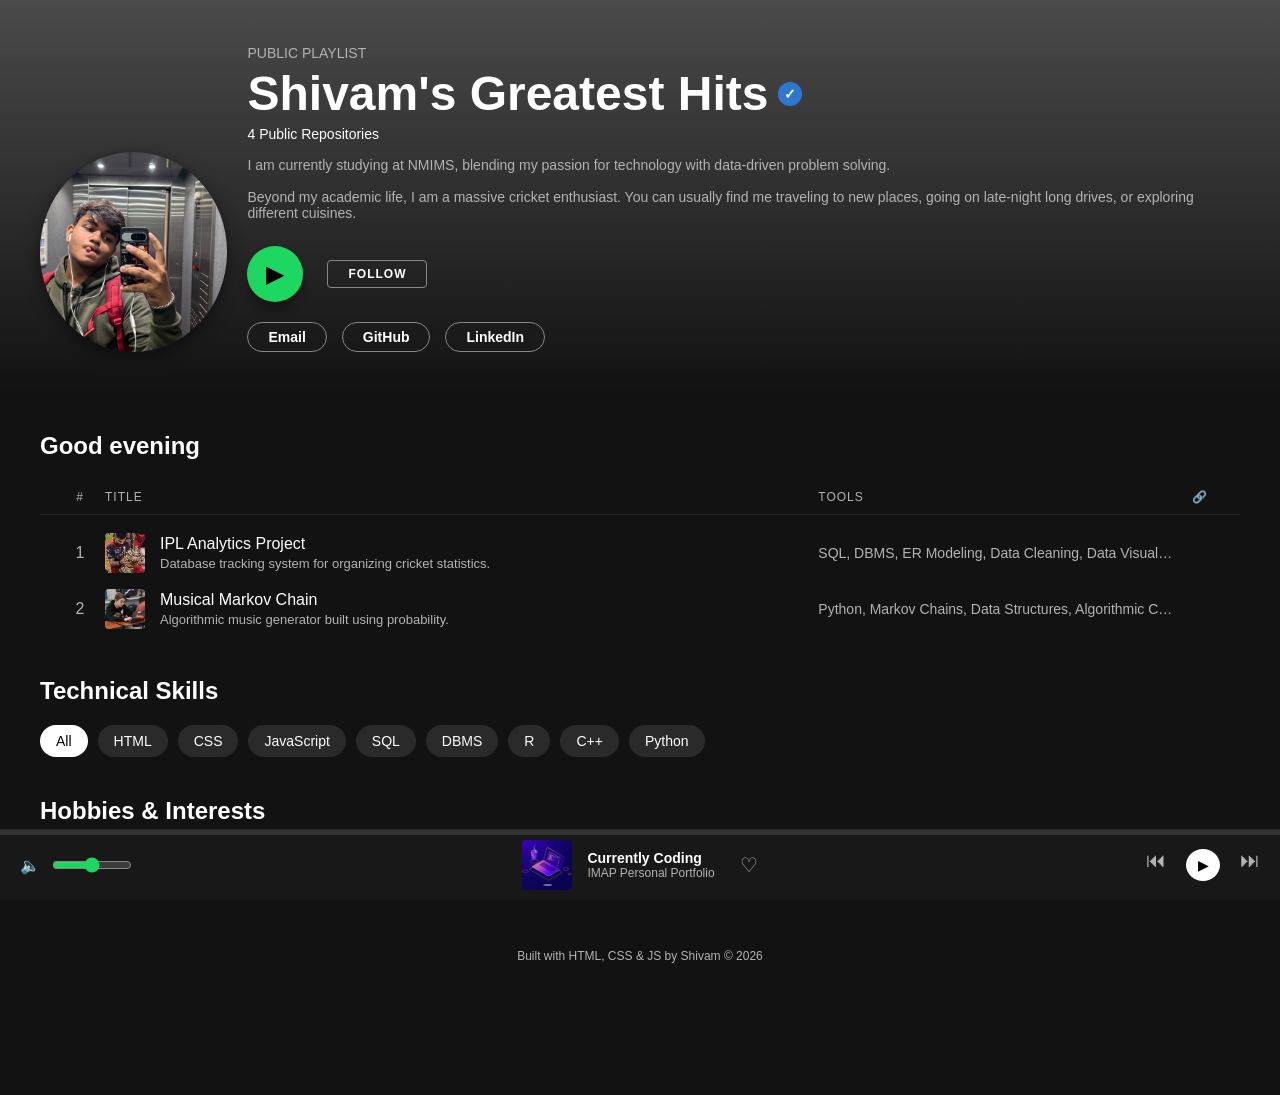
<file: index.html>
<!DOCTYPE html>
<html lang="en">
<head>
    <meta charset="UTF-8">
    <meta name="viewport" content="width=device-width, initial-scale=1.0">
    <title>Gogrify</title>
    <link rel="stylesheet" href="style.css">
    <!-- Custom Browser Tab Icon (Favicon) -->
    <link rel="icon" type="image/jpeg" href="SHIVAM.jpg">
</head>
<body>

    <header class="playlist-header">
        <img src="SHIVAM.jpg" alt="Photo of Shivam" class="album-cover" style="object-fit: cover; border-radius: 50%;">
        <div class="playlist-info">
            <p>PUBLIC PLAYLIST</p>
            <h1 style="display: flex; align-items: center; gap: 10px; margin: 0 0 5px 0;">
                Shivam's Greatest Hits
                <span style="background-color: #2e77d0; color: white; border-radius: 50%; width: 24px; height: 24px; display: flex; align-items: center; justify-content: center; font-size: 14px;">✓</span>
            </h1>
            <p style="color: white; font-weight: 500; font-size: 14px; margin: 0 0 15px 0;">4 Public Repositories</p>
            <p id="about">I am currently studying at NMIMS, blending my passion for technology with data-driven problem solving.<br><br>
                Beyond my academic life, I am a massive cricket enthusiast. You can usually find me traveling to new places, going on late-night long drives, or exploring different cuisines.</p>
          <div style="margin-top: 25px;">
                <!-- Distinctive Follow Button Row -->
                <div style="margin-bottom: 20px; display: flex; align-items: center; gap: 24px;">
                    <button class="big-play-btn" style="width: 56px; height: 56px; border-radius: 50%; background-color: #1ed760; color: black; border: none; font-size: 24px; padding-left: 5px; display: flex; align-items: center; justify-content: center; cursor: pointer; transition: transform 0.1s, background-color 0.2s; box-shadow: 0 8px 8px rgba(0,0,0,0.3);">▶</button>
                    <button id="follow-btn" style="background: transparent; color: white; border: 1px solid #878787; padding: 6px 20px; border-radius: 4px; text-transform: uppercase; font-weight: bold; font-size: 12px; cursor: pointer; letter-spacing: 1px; transition: all 0.2s;">Follow</button>
                </div>
                
                <!-- Secondary Social Links Row -->
                <div class="actions" style="display: flex; align-items: center; gap: 15px; flex-wrap: wrap;">
                    <a href="https://mail.google.com/mail/?view=cm&fs=1&to=shivambackup69@gmail.com" target="_blank" style="background: transparent; color: white; border: 1px solid #878787; padding: 6px 20px; border-radius: 32px; font-weight: bold; font-size: 14px; transition: all 0.2s;">Email</a>
                    <a href="https://github.com/shivam-2811" target="_blank" style="background: transparent; color: white; border: 1px solid #878787; padding: 6px 20px; border-radius: 32px; font-weight: bold; font-size: 14px; transition: all 0.2s;">GitHub</a>
                    <a href="https://www.linkedin.com/in/shivam-gogri-225370330" target="_blank" style="background: transparent; color: white; border: 1px solid #878787; padding: 6px 20px; border-radius: 32px; font-weight: bold; font-size: 14px; transition: all 0.2s;">LinkedIn</a>
                </div>
            </div>
        </div>
    </header>

    <main class="tracklist-container">
        <!-- Dynamic Time-Based Greeting -->
        <h2 id="dynamic-greeting">Good evening</h2>
        
        <!-- Tracklist Header Row -->
        <div class="tracklist-header">
            <div style="text-align: center;">#</div>
            <div>Title</div>
            <div>Tools</div>
            <div style="text-align: center;">🔗</div>
        </div>

        <div class="tracklist">
            <!-- Project 1 (IPL Analytics) -->
            <div class="track" onclick="window.location.href='ipl-project.html'">
                <div class="track-num">1</div>
                <div class="track-title-container">
                    <img src="kohli.jpeg" alt="Project Art" class="track-img">
                    <div class="track-title-info">
                        <h3 class="track-title-text">IPL Analytics Project</h3>
                        <p class="track-desc-text">Database tracking system for organizing cricket statistics.</p>
                    </div>
                </div>
                <!-- Updated Tools List -->
                <div class="track-tools">SQL, DBMS, ER Modeling, Data Cleaning, Data Visualization</div>
                <div class="track-link" title="Open Project Page">↗</div>
            </div>

            <!-- Project 2 (Musical Markov Chain) -->
            <div class="track" onclick="window.location.href='markov-project.html'">
                <div class="track-num">2</div>
                <div class="track-title-container">
                    <img src="music_markov.jpg" alt="Project Art" class="track-img">
                    <div class="track-title-info">
                        <h3 class="track-title-text">Musical Markov Chain</h3>
                        <p class="track-desc-text">Algorithmic music generator built using probability.</p>
                    </div>
                </div>
                <!-- Updated Tools List -->
                <div class="track-tools">Python, Markov Chains, Data Structures, Algorithmic Composition, Pattern Analysis</div>
                <div class="track-link" title="Open Project Page">↗</div>
            </div>
        </div>

        <!-- Skills Section -->
        <section class="skills-section">
            <h2>Technical Skills</h2>
            <div class="tags">
                <span class="active">All</span> 
                <span>HTML</span>
                <span>CSS</span>
                <span>JavaScript</span>
                <span>SQL</span>
                <span>DBMS</span>
                <span>R</span>
                <span>C++</span>
                <span>Python</span>
            </div>
        </section>

        <!-- Hobbies Section -->
        <section class="skills-section">
            <h2>Hobbies & Interests</h2>
            <div class="tags">
                <span class="active">All</span> 
                <span>Travelling</span>
                <span>Cooking</span>
                <span>Driving</span>
                <span>Listening to Music</span>
            </div>
        </section>
        <div style="text-align: center; padding: 60px 0 20px 0; color: #b3b3b3; font-size: 12px;">
            <p>Built with HTML, CSS & JS by Shivam © 2026</p>
        </div>
    </main>

    <!-- Now Playing Footer Bar -->
    <div class="now-playing-bar">
        <div class="volume-control" style="display: flex; align-items: center; gap: 10px; color: #b3b3b3;">
            <span>🔈</span>
            <input type="range" id="volume-slider" min="0" max="1" step="0.01" value="0.5" style="width: 80px; accent-color: #1ed760;">
        </div>
        <!-- Live Music Progress Bar -->
        <div id="progress-container" class="progress-background" style="position: absolute; top: 0; left: 0; width: 100%; height: 5px; background-color: #333; cursor: pointer;">
            <div id="progress-bar" style="height: 100%; width: 0%; background-color: #1ed760;"></div>
        </div>
        
        <div class="playing-info">
            <img src="coding.jpg" id="current-art" alt="Project Art" class="mini-art" style="object-fit: cover;">
            <div>
                <h4 id="current-title">Currently Coding</h4>
                <p id="current-desc">IMAP Personal Portfolio</p>
            </div>
            <!-- Add the heart here -->
            <span id="like-btn" title="Save to Your Library" style="cursor: pointer; font-size: 20px; margin-left: 10px; color: #b3b3b3; transition: color 0.2s;">♡</span>
        </div>
        <div class="player-controls">
            <span id="prev-track" title="Previous">⏮</span>
            <span class="play-pause" title="Play">▶</span>
            <span id="next-track" title="Next">⏭</span>
        </div>
    </div>

    <!-- Hidden audio file loaded here -->
    <audio id="bg-music" src="song.mp3"></audio>

    <script>
        // 1. Audio and Button Variables
        const mySong = document.getElementById('bg-music');
        const playButton = document.querySelector('.play-pause');
        const volumeSlider = document.getElementById('volume-slider');
        const prevButton = document.getElementById('prev-track');
        const nextButton = document.getElementById('next-track');
        
        // UI Elements to Update
        const currentTitle = document.getElementById('current-title');
        const currentDesc = document.getElementById('current-desc');
        const currentArt = document.getElementById('current-art');
        
        let isPlaying = false;

        // 2. The Playlist Array
        const playlist = [
            { title: "Currently Coding", artist: "IMAP Personal Portfolio", src: "song.mp3", art: "coding.jpg" },
            { title: "Late Night Focus", artist: "Lofi Beats", src: "song3.mp3", art: "coding.jpg" },
            { title: "Debugging Anthem", artist: "Synthwave", src: "song2.mp3", art: "coding.jpg" },
            { title: "Rebooting the brain", artist: "Synthwave", src: "song1.mp3", art: "coding.jpg" }
        ];
        let trackIndex = 0;

        // Function to load a track
        function loadTrack(index) {
            document.title = `${playlist[index].title} - Shivam's Portfolio`;
            mySong.src = playlist[index].src;
            currentTitle.textContent = playlist[index].title;
            currentDesc.textContent = playlist[index].artist;
            currentArt.src = playlist[index].art;
            
            // If music was already playing, automatically play the new track
            if (isPlaying) {
                mySong.play();
            }
        }

        // 3. Next and Previous Track Controls
        nextButton.addEventListener('click', () => {
            trackIndex = (trackIndex + 1) % playlist.length; // Loops back to start
            loadTrack(trackIndex);
        });

        prevButton.addEventListener('click', () => {
            trackIndex = (trackIndex - 1 + playlist.length) % playlist.length; // Loops to end
            loadTrack(trackIndex);
        });

        // Auto-play the next song when the current one finishes
        mySong.addEventListener('ended', () => {
            nextButton.click();
        });

        // 4. Volume Control
        mySong.volume = volumeSlider.value; 
        volumeSlider.addEventListener('input', (e) => {
            mySong.volume = e.target.value;
        });

        // 5. Interactive Tags Logic
        const tags = document.querySelectorAll('.tags span');
        tags.forEach(tag => {
            tag.addEventListener('click', () => {
                tag.parentElement.querySelectorAll('span').forEach(t => t.classList.remove('active'));
                tag.classList.add('active');
            });
        });

        // 6. Dynamic time-based greeting
        const hour = new Date().getHours();
        const greetingElement = document.getElementById('dynamic-greeting');
        if (hour < 12) greetingElement.textContent = 'Good morning';
        else if (hour < 18) greetingElement.textContent = 'Good afternoon';
        else greetingElement.textContent = 'Good evening';

        // 7. Play/Pause Logic
        playButton.addEventListener('click', () => {
            isPlaying = !isPlaying;
            if (isPlaying) {
                playButton.textContent = '⏸'; // Change icon to Pause
                mySong.play();                // Start the music
                
                // Update the browser tab to show the song is playing
                document.title = `▶ ${currentTitle.textContent}`; 
            } else {
                playButton.textContent = '▶'; // Change icon to Play
                mySong.pause();               // Stop the music
                
                // Revert the browser tab back to the default title
                document.title = "Shivam's Portfolio";
            }
        });

        // 8. Progress Bar Logic
        mySong.addEventListener('timeupdate', () => {
            if (!isNaN(mySong.duration)) {
                const progress = (mySong.currentTime / mySong.duration) * 100;
                document.getElementById('progress-bar').style.width = progress + '%';
            }
        });

       const followBtn = document.getElementById('follow-btn');
        followBtn.addEventListener('click', () => {
            // Using .toUpperCase() forces JS to ignore exact capitalization
            if (followBtn.textContent.toUpperCase() === 'FOLLOW') {
                followBtn.textContent = 'FOLLOWING';
                followBtn.style.border = '1px solid white';
            } else {
                followBtn.textContent = 'FOLLOW';
                followBtn.style.border = '1px solid #878787';
            }
        });

        document.addEventListener('keydown', (e) => {
            // Check if spacebar is pressed and we aren't typing in an input field
            if (e.code === 'Space' && e.target.tagName !== 'INPUT') {
                e.preventDefault(); // Prevents the page from scrolling down
                playButton.click(); // Triggers your existing play/pause logic
            }
        });
        
        const likeBtn = document.getElementById('like-btn');
        likeBtn.addEventListener('click', () => {
            if (likeBtn.textContent === '♡') {
                likeBtn.textContent = '♥';
                likeBtn.style.color = '#1ed760'; // Spotify Green
            } else {
                likeBtn.textContent = '♡';
                likeBtn.style.color = '#b3b3b3'; // Back to grey
            }
        });

        document.querySelector('.big-play-btn').addEventListener('click', () => {
            playButton.click(); // Triggers your existing play/pause logic
        });

        const progressContainer = document.getElementById('progress-container');

        progressContainer.addEventListener('click', (e) => {
            // Get the total width of the progress bar
            const width = progressContainer.clientWidth;
            // Get exactly where the user clicked on the X axis
            const clickX = e.offsetX;
            // Get the total length of the current song
            const duration = mySong.duration;

            // Only jump if a song is actually loaded and has a duration
            if (!isNaN(duration)) {
                mySong.currentTime = (clickX / width) * duration;
            }
        });
    </script>

</body>
</html>
</file>
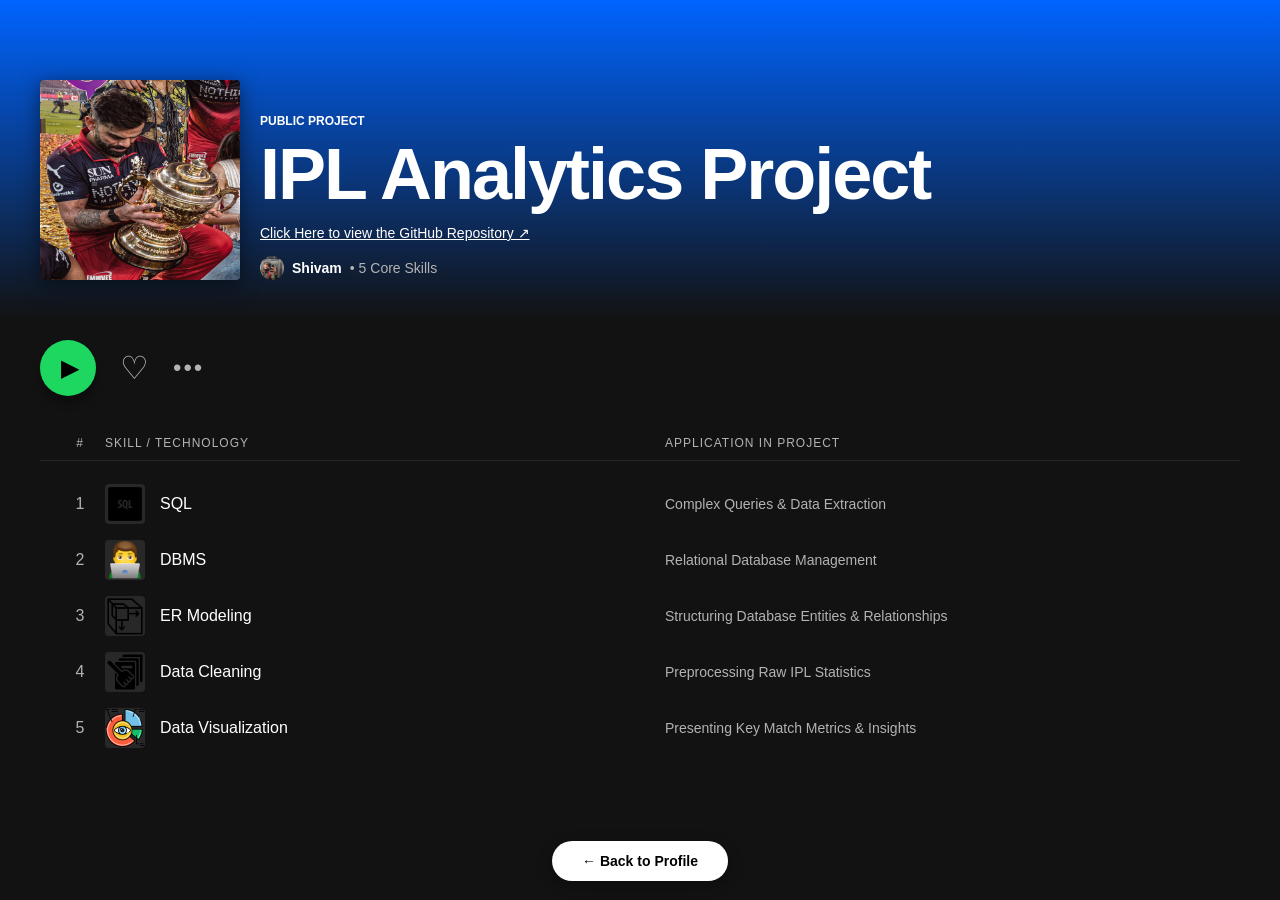
<file: ipl-project.html>
<!DOCTYPE html>
<html lang="en">
<head>
    <meta charset="UTF-8">
    <meta name="viewport" content="width=device-width, initial-scale=1.0">
    <title>IPL Analytics - Gogrify</title>
    <link rel="stylesheet" href="style.css">
    <link rel="icon" type="image/jpeg" href="SHIVAM.jpg">
    <style>
        /* Hover effects for the new dropdown menu */
        .menu-item {
            padding: 12px 16px; 
            color: #e5e5e5; 
            font-size: 14px; 
            cursor: pointer; 
            border-radius: 2px;
            transition: background-color 0.2s, color 0.2s;
        }
        .menu-item:hover {
            background-color: #3e3e3e; 
            color: white;
        }
        #project-play-btn:hover {
            transform: scale(1.05);
        }
    </style>
</head>
<body>

    <!-- Project Header (Blue Gradient Blend Style) -->
    <header class="playlist-header" style="background: linear-gradient(to bottom, #0064ff, #121212); padding-top: 80px;">
        <img src="kohli.jpeg" alt="Project Art" class="album-cover" style="border-radius: 4px; box-shadow: 0 4px 20px rgba(0,0,0,0.5);">
        <div class="playlist-info">
            <p style="font-size: 12px; font-weight: bold; margin-bottom: 5px; color: white;">PUBLIC PROJECT</p>
            <h1 style="font-size: 4.5rem; margin: 0 0 10px 0; font-weight: 900; letter-spacing: -2px;">IPL Analytics Project</h1>
            
            <!-- GitHub Link Replaces the Description -->
            <p style="color: #b3b3b3; font-size: 14px; margin: 0 0 15px 0;">
                <a href="https://github.com/shivam-2811/ipl-analytics-dbms" target="_blank" style="color: white; text-decoration: underline;">Click Here to view the GitHub Repository ↗</a>
            </p>
            
            <p style="color: white; font-size: 14px; font-weight: bold; margin: 0; display: flex; align-items: center; gap: 8px;">
                <img src="SHIVAM.jpg" style="width: 24px; height: 24px; border-radius: 50%; object-fit: cover;">
                Shivam <span style="color: #b3b3b3; font-weight: normal;">• 5 Core Skills</span>
            </p>
        </div>
    </header>

    <main class="tracklist-container" style="padding-top: 0;">
        <!-- Action Bar (Play, Heart, Dots) -->
        <div style="display: flex; align-items: center; gap: 24px; padding: 20px 0 30px 0;">
            
            <!-- Play Button with precise inner alignment -->
            <button id="project-play-btn" style="width: 56px; height: 56px; border-radius: 50%; background-color: #1ed760; color: black; border: none; font-size: 24px; display: flex; align-items: center; justify-content: center; cursor: pointer; transition: transform 0.1s; box-shadow: 0 8px 8px rgba(0,0,0,0.3);">
                <!-- The margin-left optically centers the triangle -->
                <span id="play-icon" style="margin-left: 4px;">▶</span>
            </button>
            
            <!-- Heart Button -->
            <span id="project-like-btn" style="font-size: 32px; color: #b3b3b3; cursor: pointer; transition: color 0.2s;">♡</span>
            
            <!-- Three Dots & Options Menu Wrapper -->
            <div style="position: relative;">
                <span id="options-btn" style="font-size: 24px; color: #b3b3b3; cursor: pointer; letter-spacing: 2px; transition: color 0.2s;">•••</span>
                
                <!-- The Hidden Dropdown Menu -->
                <div id="options-menu" style="display: none; position: absolute; top: 100%; left: 0; background-color: #282828; border-radius: 4px; padding: 4px; box-shadow: 0 16px 24px rgba(0,0,0,0.5); z-index: 1000; min-width: 180px; margin-top: 8px;">
                    <div class="menu-item" id="share-btn">Share</div>
                    <div class="menu-item" id="add-playlist-btn">Add to your playlist</div>
                </div>
            </div>
            
        </div>

        <!-- Skills Tracklist Header -->
        <div class="tracklist-header" style="grid-template-columns: 50px 1fr 1fr; border-bottom: 1px solid #282828; padding-bottom: 10px; margin-bottom: 15px;">
            <div style="text-align: center;">#</div>
            <div>Skill / Technology</div>
            <div>Application in Project</div>
        </div>

        <div class="tracklist">
            <!-- Skill 1 -->
            <div class="track" style="grid-template-columns: 50px 1fr 1fr; cursor: default;">
                <div class="track-num">1</div>
                <div class="track-title-container">
                    <img src="sql_emoji.png" class="track-img" style="width: 40px; height: 40px;">
                    <div class="track-title-info">
                        <h3 class="track-title-text" style="color: white; font-size: 16px;">SQL</h3>
                    </div>
                </div>
                <div class="track-tools">Complex Queries & Data Extraction</div>
            </div>

            <!-- Skill 2 -->
            <div class="track" style="grid-template-columns: 50px 1fr 1fr; cursor: default;">
                <div class="track-num">2</div>
                <div class="track-title-container">
                    <img src="coding_technologist.png" class="track-img" style="width: 40px; height: 40px;">
                    <div class="track-title-info">
                        <h3 class="track-title-text" style="color: white; font-size: 16px;">DBMS</h3>
                    </div>
                </div>
                <div class="track-tools">Relational Database Management</div>
            </div>

            <!-- Skill 3 -->
            <div class="track" style="grid-template-columns: 50px 1fr 1fr; cursor: default;">
                <div class="track-num">3</div>
                <div class="track-title-container">
                    <img src="model.png" class="track-img" style="width: 40px; height: 40px;">
                    <div class="track-title-info">
                        <h3 class="track-title-text" style="color: white; font-size: 16px;">ER Modeling</h3>
                    </div>
                </div>
                <div class="track-tools">Structuring Database Entities & Relationships</div>
            </div>

            <!-- Skill 4 -->
            <div class="track" style="grid-template-columns: 50px 1fr 1fr; cursor: default;">
                <div class="track-num">4</div>
                <div class="track-title-container">
                    <img src="data_cleaning.png" class="track-img" style="width: 40px; height: 40px;">
                    <div class="track-title-info">
                        <h3 class="track-title-text" style="color: white; font-size: 16px;">Data Cleaning</h3>
                    </div>
                </div>
                <div class="track-tools">Preprocessing Raw IPL Statistics</div>
            </div>

            <!-- Skill 5 -->
            <div class="track" style="grid-template-columns: 50px 1fr 1fr; cursor: default;">
                <div class="track-num">5</div>
                <div class="track-title-container">
                    <img src="data_visualization.png" class="track-img" style="width: 40px; height: 40px;">
                    <div class="track-title-info">
                        <h3 class="track-title-text" style="color: white; font-size: 16px;">Data Visualization</h3>
                    </div>
                </div>
                <div class="track-tools">Presenting Key Match Metrics & Insights</div>
            </div>
        </div>
    </main>

    <!-- Bottom Back Button (Connects back to the relative main profile path) -->
    <div style="position: fixed; bottom: 30px; left: 50%; transform: translateX(-50%); z-index: 100;">
        <a href="index.html" style="background-color: white; color: black; padding: 12px 30px; border-radius: 50px; font-weight: bold; font-size: 14px; box-shadow: 0 4px 15px rgba(0,0,0,0.3); transition: transform 0.2s;">
            ← Back to Profile
        </a>
    </div>

    <!-- Hidden Audio File for Project Page -->
    <audio id="project-music" src="ipl_song.mp3"></audio>

    <!-- Interactive Scripts -->
    <script>
        // 1. Heart Button Toggle Logic
        const likeBtn = document.getElementById('project-like-btn');
        likeBtn.addEventListener('click', () => {
            if (likeBtn.textContent === '♡') {
                likeBtn.textContent = '♥';
                likeBtn.style.color = '#1ed760'; // Spotify Green
            } else {
                likeBtn.textContent = '♡';
                likeBtn.style.color = '#b3b3b3'; // Grey Outline
            }
        });

        // 2. Play/Pause Button Logic (Fixed Alignment)
        const playBtn = document.getElementById('project-play-btn');
        const playIcon = document.getElementById('play-icon');
        const projectMusic = document.getElementById('project-music');
        let isPlaying = false;

        playBtn.addEventListener('click', () => {
            isPlaying = !isPlaying;
            if (isPlaying) {
                playIcon.textContent = '⏸';
                playIcon.style.marginLeft = '0'; // Pause icon is naturally centered
                projectMusic.play();
            } else {
                playIcon.textContent = '▶';
                playIcon.style.marginLeft = '4px'; // Triangle needs nudging to look centered
                projectMusic.pause();
            }
        });

        // Reset Button when Song Ends
        projectMusic.addEventListener('ended', () => {
            isPlaying = false;
            playIcon.textContent = '▶';
            playIcon.style.marginLeft = '4px';
        });

        // 3. Three Dots Dropdown Logic
        const optionsBtn = document.getElementById('options-btn');
        const optionsMenu = document.getElementById('options-menu');

        // Toggle the menu when clicking the dots
        optionsBtn.addEventListener('click', (e) => {
            e.stopPropagation(); // Prevents click from immediately closing the menu
            if (optionsMenu.style.display === 'none' || optionsMenu.style.display === '') {
                optionsMenu.style.display = 'block';
                optionsBtn.style.color = 'white'; // Lights up the dots
            } else {
                optionsMenu.style.display = 'none';
                optionsBtn.style.color = '#b3b3b3';
            }
        });

        // Close the menu if clicking anywhere else on the page
        document.addEventListener('click', () => {
            optionsMenu.style.display = 'none';
            optionsBtn.style.color = '#b3b3b3';
        });

        // 4. Menu Options Interactions
        document.getElementById('share-btn').addEventListener('click', () => {
            // Hardcoded to always copy your live internet URL, not your local computer path
            const liveUrl = "https://shivam-2811.github.io/personal-portfolio/ipl-project.html";
            navigator.clipboard.writeText(liveUrl).then(() => {
                alert("Live link copied to clipboard!");
            });
        });

        document.getElementById('add-playlist-btn').addEventListener('click', () => {
            alert("Added to your Library!");
        });
    </script>

</body>
</html>
</file>
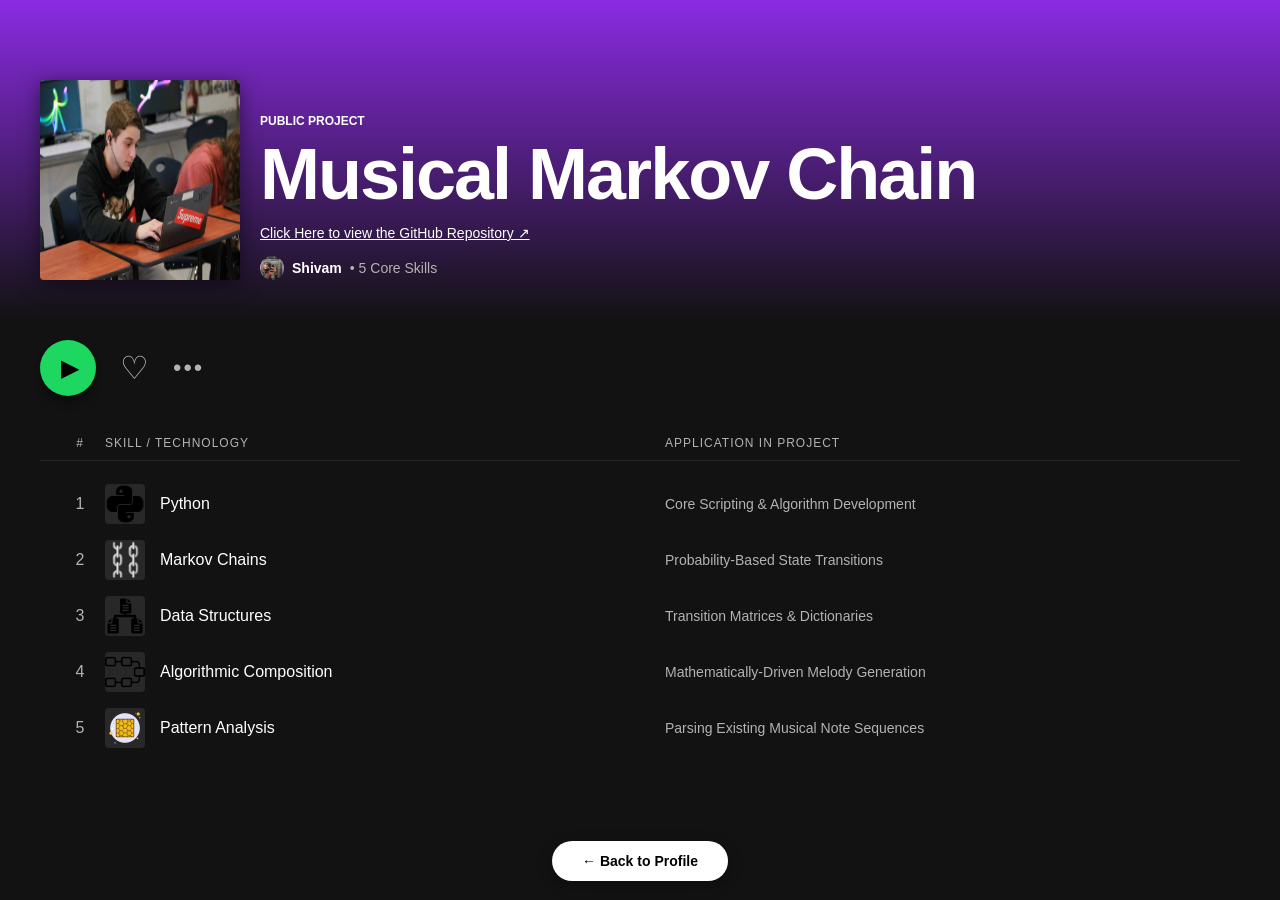
<file: markov-project.html>
<!DOCTYPE html>
<html lang="en">
<head>
    <meta charset="UTF-8">
    <meta name="viewport" content="width=device-width, initial-scale=1.0">
    <title>Musical Markov Chain - Gogrify</title>
    <link rel="stylesheet" href="style.css">
    <link rel="icon" type="image/jpeg" href="SHIVAM.jpg">
    <style>
        /* Hover effects for the dropdown menu */
        .menu-item {
            padding: 12px 16px; 
            color: #e5e5e5; 
            font-size: 14px; 
            cursor: pointer; 
            border-radius: 2px;
            transition: background-color 0.2s, color 0.2s;
        }
        .menu-item:hover {
            background-color: #3e3e3e; 
            color: white;
        }
        #project-play-btn:hover {
            transform: scale(1.05);
        }
    </style>
</head>
<body>

    <!-- Project Header (Purple Gradient for Markov Project) -->
    <header class="playlist-header" style="background: linear-gradient(to bottom, #8a2be2, #121212); padding-top: 80px;">
        <img src="music_markov.jpg" alt="Project Art" class="album-cover" style="border-radius: 4px; box-shadow: 0 4px 20px rgba(0,0,0,0.5);">
        <div class="playlist-info">
            <p style="font-size: 12px; font-weight: bold; margin-bottom: 5px; color: white;">PUBLIC PROJECT</p>
            <h1 style="font-size: 4.5rem; margin: 0 0 10px 0; font-weight: 900; letter-spacing: -2px;">Musical Markov Chain</h1>
            
            <!-- GitHub Link Replaces the Description -->
            <p style="color: #b3b3b3; font-size: 14px; margin: 0 0 15px 0;">
                <a href="https://github.com/jthacker14/MusicalMarkov" target="_blank" style="color: white; text-decoration: underline;">Click Here to view the GitHub Repository ↗</a>
            </p>
            
            <p style="color: white; font-size: 14px; font-weight: bold; margin: 0; display: flex; align-items: center; gap: 8px;">
                <img src="SHIVAM.jpg" style="width: 24px; height: 24px; border-radius: 50%; object-fit: cover;">
                Shivam <span style="color: #b3b3b3; font-weight: normal;">• 5 Core Skills</span>
            </p>
        </div>
    </header>

    <main class="tracklist-container" style="padding-top: 0;">
        <!-- Action Bar (Play, Heart, Dots) -->
        <div style="display: flex; align-items: center; gap: 24px; padding: 20px 0 30px 0;">
            
            <button id="project-play-btn" style="width: 56px; height: 56px; border-radius: 50%; background-color: #1ed760; color: black; border: none; font-size: 24px; display: flex; align-items: center; justify-content: center; cursor: pointer; transition: transform 0.1s; box-shadow: 0 8px 8px rgba(0,0,0,0.3);">
                <span id="play-icon" style="margin-left: 4px;">▶</span>
            </button>
            
            <span id="project-like-btn" style="font-size: 32px; color: #b3b3b3; cursor: pointer; transition: color 0.2s;">♡</span>
            
            <div style="position: relative;">
                <span id="options-btn" style="font-size: 24px; color: #b3b3b3; cursor: pointer; letter-spacing: 2px; transition: color 0.2s;">•••</span>
                
                <div id="options-menu" style="display: none; position: absolute; top: 100%; left: 0; background-color: #282828; border-radius: 4px; padding: 4px; box-shadow: 0 16px 24px rgba(0,0,0,0.5); z-index: 1000; min-width: 180px; margin-top: 8px;">
                    <div class="menu-item" id="share-btn">Share</div>
                    <div class="menu-item" id="add-playlist-btn">Add to your playlist</div>
                </div>
            </div>
            
        </div>

        <!-- Skills Tracklist Header -->
        <div class="tracklist-header" style="grid-template-columns: 50px 1fr 1fr; border-bottom: 1px solid #282828; padding-bottom: 10px; margin-bottom: 15px;">
            <div style="text-align: center;">#</div>
            <div>Skill / Technology</div>
            <div>Application in Project</div>
        </div>

        <div class="tracklist">
            <!-- Skill 1 -->
            <div class="track" style="grid-template-columns: 50px 1fr 1fr; cursor: default;">
                <div class="track-num">1</div>
                <div class="track-title-container">
                    <img src="python.png" class="track-img" style="width: 40px; height: 40px;">
                    <div class="track-title-info">
                        <h3 class="track-title-text" style="color: white; font-size: 16px;">Python</h3>
                    </div>
                </div>
                <div class="track-tools">Core Scripting & Algorithm Development</div>
            </div>

            <!-- Skill 2 -->
            <div class="track" style="grid-template-columns: 50px 1fr 1fr; cursor: default;">
                <div class="track-num">2</div>
                <div class="track-title-container">
                    <img src="chains.png" class="track-img" style="width: 40px; height: 40px;">
                    <div class="track-title-info">
                        <h3 class="track-title-text" style="color: white; font-size: 16px;">Markov Chains</h3>
                    </div>
                </div>
                <div class="track-tools">Probability-Based State Transitions</div>
            </div>

            <!-- Skill 3 -->
            <div class="track" style="grid-template-columns: 50px 1fr 1fr; cursor: default;">
                <div class="track-num">3</div>
                <div class="track-title-container">
                    <img src="data_structures.png" class="track-img" style="width: 40px; height: 40px;">
                    <div class="track-title-info">
                        <h3 class="track-title-text" style="color: white; font-size: 16px;">Data Structures</h3>
                    </div>
                </div>
                <div class="track-tools">Transition Matrices & Dictionaries</div>
            </div>

            <!-- Skill 4 -->
            <div class="track" style="grid-template-columns: 50px 1fr 1fr; cursor: default;">
                <div class="track-num">4</div>
                <div class="track-title-container">
                    <img src="algorithm.png" class="track-img" style="width: 40px; height: 40px;">
                    <div class="track-title-info">
                        <h3 class="track-title-text" style="color: white; font-size: 16px;">Algorithmic Composition</h3>
                    </div>
                </div>
                <div class="track-tools">Mathematically-Driven Melody Generation</div>
            </div>

            <!-- Skill 5 -->
            <div class="track" style="grid-template-columns: 50px 1fr 1fr; cursor: default;">
                <div class="track-num">5</div>
                <div class="track-title-container">
                    <img src="pattern.png" class="track-img" style="width: 40px; height: 40px;">
                    <div class="track-title-info">
                        <h3 class="track-title-text" style="color: white; font-size: 16px;">Pattern Analysis</h3>
                    </div>
                </div>
                <div class="track-tools">Parsing Existing Musical Note Sequences</div>
            </div>
        </div>
    </main>

    <!-- Bottom Back Button -->
    <div style="position: fixed; bottom: 30px; left: 50%; transform: translateX(-50%); z-index: 100;">
        <a href="index.html" style="background-color: white; color: black; padding: 12px 30px; border-radius: 50px; font-weight: bold; font-size: 14px; box-shadow: 0 4px 15px rgba(0,0,0,0.3); transition: transform 0.2s;">
            ← Back to Profile
        </a>
    </div>

    <!-- Hidden Audio File for Project Page -->
    <audio id="project-music" src="markov_song.mp3"></audio>

    <!-- Interactive Scripts -->
    <script>
        const likeBtn = document.getElementById('project-like-btn');
        likeBtn.addEventListener('click', () => {
            if (likeBtn.textContent === '♡') {
                likeBtn.textContent = '♥';
                likeBtn.style.color = '#1ed760'; 
            } else {
                likeBtn.textContent = '♡';
                likeBtn.style.color = '#b3b3b3'; 
            }
        });

        const playBtn = document.getElementById('project-play-btn');
        const playIcon = document.getElementById('play-icon');
        const projectMusic = document.getElementById('project-music');
        let isPlaying = false;

        playBtn.addEventListener('click', () => {
            isPlaying = !isPlaying;
            if (isPlaying) {
                playIcon.textContent = '⏸';
                playIcon.style.marginLeft = '0'; 
                projectMusic.play();
            } else {
                playIcon.textContent = '▶';
                playIcon.style.marginLeft = '4px'; 
                projectMusic.pause();
            }
        });

        projectMusic.addEventListener('ended', () => {
            isPlaying = false;
            playIcon.textContent = '▶';
            playIcon.style.marginLeft = '4px';
        });

        const optionsBtn = document.getElementById('options-btn');
        const optionsMenu = document.getElementById('options-menu');

        optionsBtn.addEventListener('click', (e) => {
            e.stopPropagation(); 
            if (optionsMenu.style.display === 'none' || optionsMenu.style.display === '') {
                optionsMenu.style.display = 'block';
                optionsBtn.style.color = 'white'; 
            } else {
                optionsMenu.style.display = 'none';
                optionsBtn.style.color = '#b3b3b3';
            }
        });

        document.addEventListener('click', () => {
            optionsMenu.style.display = 'none';
            optionsBtn.style.color = '#b3b3b3';
        });

        document.getElementById('share-btn').addEventListener('click', () => {
            const liveUrl = "https://shivam-2811.github.io/personal-portfolio/markov-project.html";
            navigator.clipboard.writeText(liveUrl).then(() => {
                alert("Live link copied to clipboard!");
            });
        });

        document.getElementById('add-playlist-btn').addEventListener('click', () => {
            alert("Added to your Library!");
        });
    </script>

</body>
</html>
</file>
<file: style.css>
/* Base Styles & Dark Theme */
body {
    margin: 0;
    font-family: -apple-system, BlinkMacSystemFont, "Segoe UI", Roboto, sans-serif;
    background-color: #121212;
    color: #ffffff;
    padding-bottom: 80px; /* Prevents the footer from hiding the bottom of the page */
}

a { text-decoration: none; color: inherit; }

/* Playlist Header */
.playlist-header {
    display: flex;
    padding: 40px;
    background: linear-gradient(to bottom, #4a4a4a, #121212);
    gap: 20px;
    align-items: flex-end;
}

.album-cover {
    width: 200px;
    height: 200px;
    background-color: #282828;
    box-shadow: 0 4px 15px rgba(0,0,0,0.5);
    border-radius: 4px;
}

.playlist-info p { margin: 5px 0; color: #b3b3b3; font-size: 14px; }
.playlist-info h1 { font-size: 3rem; margin: 0 0 10px 0; }

.play-btn {
    display: inline-block;
    background-color: #1ed760; /* Music app green */
    color: black;
    padding: 12px 30px;
    border-radius: 50px;
    font-weight: bold;
    margin-top: 15px;
}

.play-btn:hover { transform: scale(1.05); }

/* Tracklist (Projects) - Spotify List View */
.tracklist-container { padding: 20px 40px; }

/* The Header Row (#, Title, Tools) */
.tracklist-header {
    display: grid;
    grid-template-columns: 50px 2fr 1fr 50px;
    padding: 10px 15px;
    color: #b3b3b3;
    font-size: 12px;
    text-transform: uppercase;
    letter-spacing: 1px;
    border-bottom: 1px solid #282828;
    margin-bottom: 10px;
}

.tracklist {
    display: flex;
    flex-direction: column;
}

/* Individual Project Row */
.track {
    display: grid;
    grid-template-columns: 50px 2fr 1fr 50px;
    align-items: center;
    background-color: transparent; 
    border-radius: 4px;
    padding: 8px 15px;
    transition: background-color 0.2s ease;
    cursor: pointer;
    color: white;
}

.track:hover { 
    background-color: #2a2a2a; 
}

/* The Number / Play Icon Column */
.track-num {
    text-align: center;
    color: #b3b3b3;
    font-size: 16px;
    font-variant-numeric: tabular-nums;
    position: relative;
    width: auto;
    height: auto;
    background: none;
    display: block;
}

.track:hover .track-num {
    color: transparent;
}

.track:hover .track-num::after {
    content: '▶';
    color: white;
    position: absolute;
    left: 50%;
    top: 50%;
    transform: translate(-50%, -50%);
    font-size: 14px;
}

/* The Title & Image Column */
.track-title-container {
    display: flex;
    align-items: center;
    gap: 15px;
    overflow: hidden;
}

.track-img {
    width: 40px;
    height: 40px;
    border-radius: 4px;
    object-fit: cover;
    background-color: #282828;
}

.track-title-info {
    display: flex;
    flex-direction: column;
    justify-content: center;
    overflow: hidden;
}

.track-title-text { 
    margin: 0; 
    font-size: 16px; 
    font-weight: normal; 
    white-space: nowrap;
    overflow: hidden;
    text-overflow: ellipsis;
}

.track-desc-text { 
    margin: 3px 0 0 0; 
    font-size: 13px; 
    color: #b3b3b3; 
    white-space: nowrap;
    overflow: hidden;
    text-overflow: ellipsis;
}

/* The Tools Column */
.track-tools {
    color: #b3b3b3;
    font-size: 14px;
    white-space: nowrap;
    overflow: hidden;
    text-overflow: ellipsis;
}

.track:hover .track-tools {
    color: white;
}

/* Link Icon Column */
.track-link {
    text-align: center;
    color: transparent; /* Hidden until hovered */
    font-size: 16px;
}

.track:hover .track-link {
    color: #b3b3b3;
}

.track-link:hover {
    color: white !important;
    transform: scale(1.1);
}

/* Skills Tags - Updated to Pill Look */
.skills-section { margin-top: 40px; }

.tags {
    display: flex;
    flex-wrap: wrap;
    gap: 10px;
}

.tags span {
    background-color: #2a2a2a; 
    color: white;
    padding: 8px 16px;
    border-radius: 32px; /* Makes them perfectly round on the edges */
    font-size: 14px;
    font-weight: 500;
    margin: 0;
    cursor: pointer;
    transition: all 0.3s ease;
}

.tags span.active {
    background-color: white;
    color: black;
}

/* Now Playing Bar */
.now-playing-bar {
    position: fixed;
    bottom: 0;
    left: 0;
    width: 100%;
    background-color: #181818;
    border-top: 1px solid #282828;
    display: flex;
    justify-content: space-between;
    align-items: center;
    padding: 10px 20px;
    box-sizing: border-box;
    z-index: 100;
}

.playing-info {
    display: flex;
    align-items: center;
    gap: 15px;
}

.mini-art {
    width: 50px;
    height: 50px;
    background-color: #1ed760; 
    border-radius: 4px;
    object-fit: cover;
}

.playing-info h4 { margin: 0; font-size: 14px; }
.playing-info p { margin: 0; font-size: 12px; color: #b3b3b3; }

.player-controls {
    display: flex;
    gap: 20px;
    font-size: 20px;
    color: #b3b3b3;
    cursor: pointer;
}

/* Play button updated to White Circle */
.play-pause {
    background-color: white;
    color: black;
    border-radius: 50%;
    width: 32px;
    height: 32px;
    display: flex;
    align-items: center;
    justify-content: center;
    font-size: 14px;
    padding-left: 2px; /* Centers the play triangle */
}

.play-pause:hover { 
    transform: scale(1.05); 
    color: black;
}

.player-controls span:hover { color: white; }

/* Custom Spotify-style Scrollbar */
::-webkit-scrollbar {
    width: 12px;
}
::-webkit-scrollbar-track {
    background: #121212; 
}
::-webkit-scrollbar-thumb {
    background: #5a5a5a; 
    border-radius: 10px;
    border: 3px solid #121212; /* Creates padding around the thumb */
}
::-webkit-scrollbar-thumb:hover {
    background: #b3b3b3; 
}

.actions a:hover, #follow-btn:hover {
    border-color: white !important;
    transform: scale(1.02);
}

/* Custom Spotify Green Text Selection */
::selection {
    background-color: #1ed760;
    color: #000000;
}

/* ------------------------------------------- */
/* NEW: Mobile Responsiveness & Layout Fixes   */
/* ------------------------------------------- */
@media (max-width: 600px) {
    body { 
        overflow-x: hidden; /* Strictly prevents left-to-right scrolling */
    }
    
    .playlist-header {
        flex-direction: column;
        align-items: center;
        text-align: center;
        padding: 20px 10px;
    }
    
    /* Shrinks the massive 4.5rem inline titles on project pages */
    .playlist-info h1 { 
        font-size: 2.2rem !important; 
        letter-spacing: -1px !important;
        line-height: 1.2;
        white-space: normal !important;
    }
    
    .tracklist-container { padding: 15px 10px; }
    
    /* Switch from Grid to Flexbox for perfect mobile column control */
    .tracklist-header, .track {
        display: flex !important;
        align-items: center;
        gap: 10px;
        padding: 10px 5px;
    }

    /* 1st Column: Numbers */
    .tracklist-header div:nth-child(1),
    .track-num {
        width: 25px !important;
        text-align: center;
        flex-shrink: 0;
    }

    /* 2nd Column: Title / Image */
    .tracklist-header div:nth-child(2),
    .track-title-container {
        flex-grow: 1;
        flex-shrink: 1;
        width: 0; /* Crucial for allowing long text to wrap beautifully */
    }

    /* 3rd Column: Tools / Application */
    .tracklist-header div:nth-child(3),
    .track-tools {
        width: 120px !important; /* Forces enough space to show the application text */
        flex-shrink: 0;
        white-space: normal !important;
        font-size: 11px;
        line-height: 1.4;
        display: block !important;
    }

    /* THE MAGIC TRICK: Hide the 3rd column ONLY on the main profile page */
    /* If the 3rd item is NOT the last item (because the 4th Link icon exists on the main page), hide it! */
    .tracklist-header div:nth-child(3):not(:last-child),
    .track .track-tools:not(:last-child) {
        display: none !important;
    }

    /* 4th Column: Link Icon (Main page only) */
    .tracklist-header div:nth-child(4),
    .track-link {
        width: 20px !important;
        flex-shrink: 0;
        text-align: center;
    }

    /* Text Wrapping Fixes */
    .track-title-text {
        white-space: normal;
        font-size: 13px !important;
        line-height: 1.2;
    }
    
    .track-desc-text {
        white-space: normal;
        font-size: 11px;
    }
    
    /* Adjusts bottom bar for mobile screens */
    .playing-info h4 { font-size: 12px; }
    .playing-info p { font-size: 10px; }
    .player-controls { gap: 10px; font-size: 16px; }
    .mini-art { width: 40px; height: 40px; }
}
</file>
